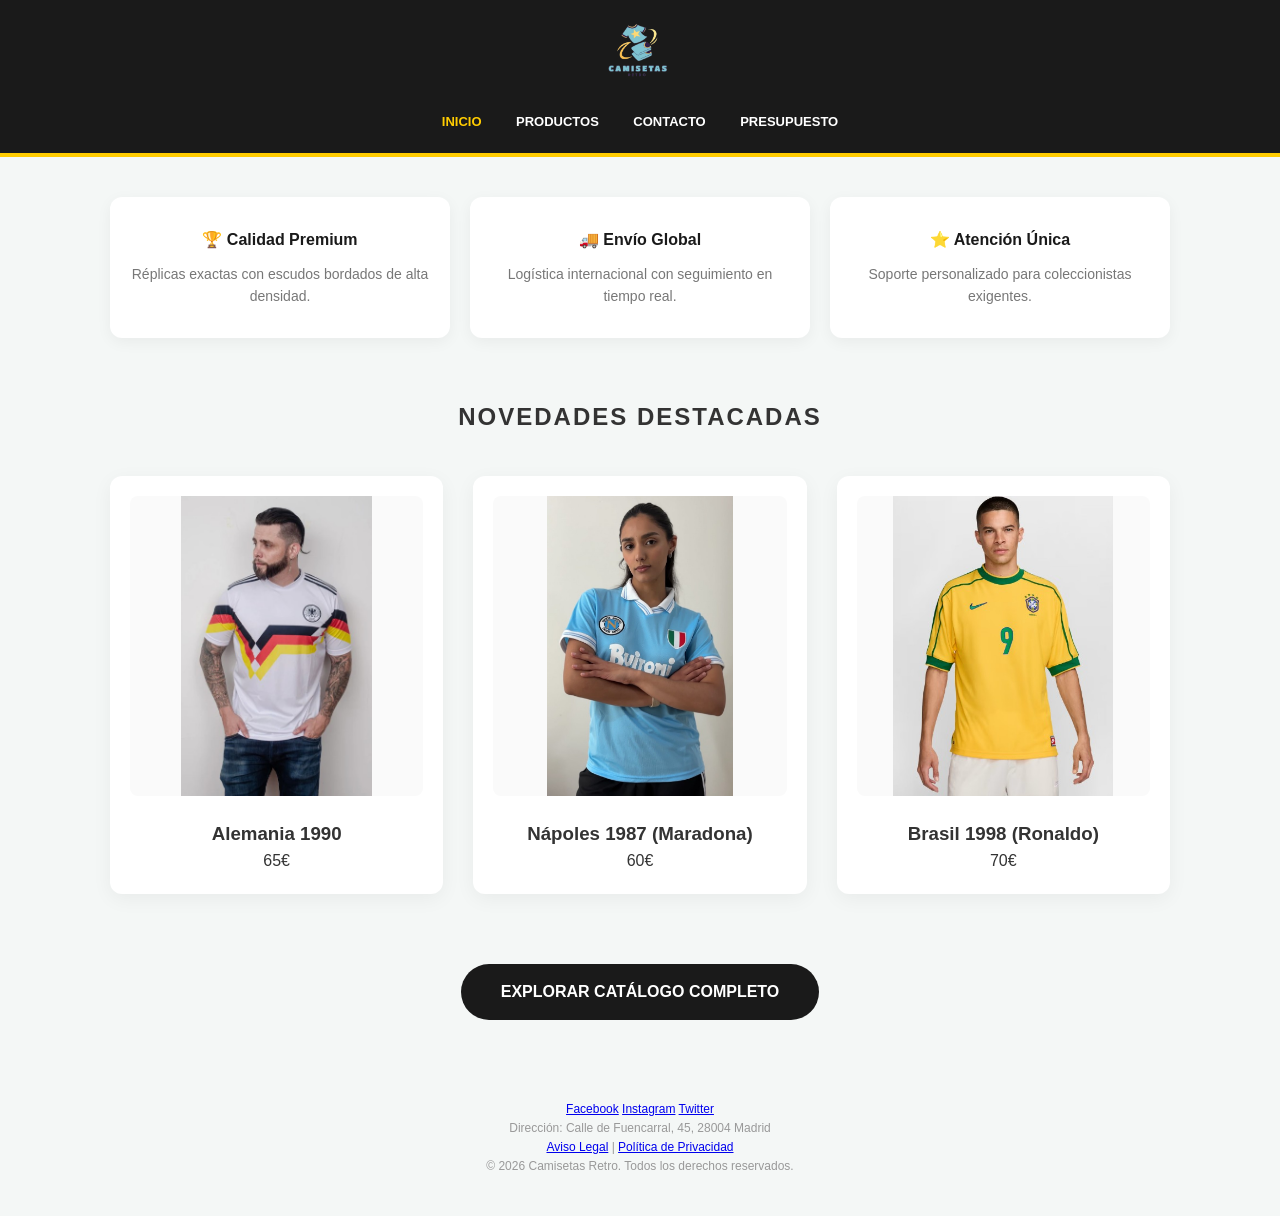
<file: index.html>
<!DOCTYPE html>
<html lang="es">
<head>
    <meta charset="UTF-8">
    <meta name="viewport" content="width=device-width, initial-scale=1.0">
    <title>Camisetas Retro - Inicio</title>
    <link rel="stylesheet" href="css/styles.css">
</head>
<body>

    <nav>
        <img src="img/logo.png" alt="Logo" class="logo">
        <div class="menu-links">
            <a href="index.html" class="active">Inicio</a>
            <a href="views/productos.html">Productos</a>
            <a href="views/contacto.html">Contacto</a>
            <a href="views/presupuesto.html">Presupuesto</a>
        </div>
    </nav>

    <main class="container">
        <section class="ventajas">
            <div class="ventaja-card">
                <h3>🏆 Calidad Premium</h3>
                <p>Réplicas exactas con escudos bordados de alta densidad.</p>
            </div>
            <div class="ventaja-card">
                <h3>🚚 Envío Global</h3>
                <p>Logística internacional con seguimiento en tiempo real.</p>
            </div>
            <div class="ventaja-card">
                <h3>⭐ Atención Única</h3>
                <p>Soporte personalizado para coleccionistas exigentes.</p>
            </div>
        </section>

        <h2>Novedades Destacadas</h2>

        <div class="grid-catalogo">
            <article class="producto-card">
                <img src="img/alemania_adidas.jpg" alt="Alemania">
                <h3>Alemania 1990</h3>
                <p class="precio">65€</p>
            </article>

            <article class="producto-card">
                <img src="img/napoles_buitoni.jpg" alt="Napoles">
                <h3>Nápoles 1987 (Maradona)</h3>
                <p class="precio">60€</p>
            </article>

            <article class="producto-card">
                <img src="img/brasil_nike.jpg" alt="Brasil">
                <h3>Brasil 1998 (Ronaldo)</h3>
                <p class="precio">70€</p>
            </article>
        </div>

        <div style="text-align: center; margin-top: 50px;">
            <a href="views/productos.html" class="btn-principal">Explorar Catálogo Completo</a>
        </div>
    </main>

    <footer>
    <div class="social-links">
        <a href="https://facebook.com">Facebook</a>
        <a href="https://instagram.com">Instagram</a>
        <a href="https://twitter.com">Twitter</a>
    </div>
    <p>Dirección: Calle de Fuencarral, 45, 28004 Madrid</p>
    <p><a href="#">Aviso Legal</a> | <a href="#">Política de Privacidad</a></p>
    <p>&copy; 2026 Camisetas Retro. Todos los derechos reservados.</p>
</footer>

</body>
</html>
</file>
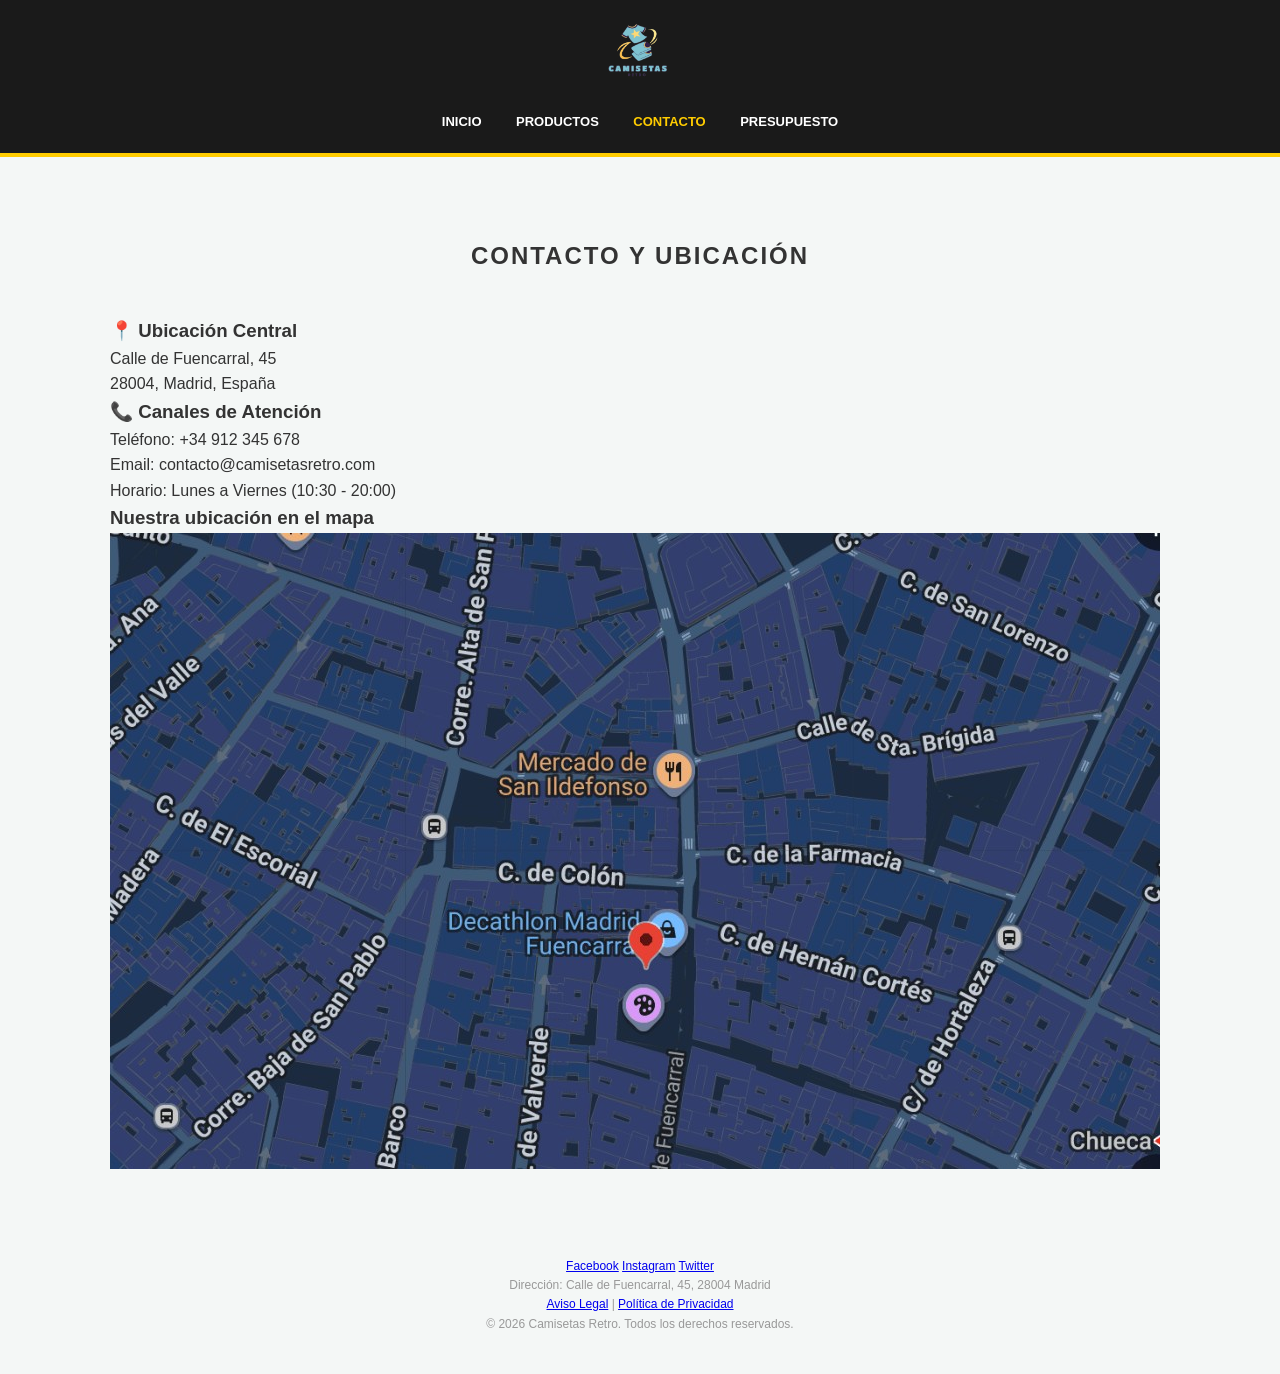
<file: views/contacto.html>
<!DOCTYPE html>
<html lang="es">
<head>
    <meta charset="UTF-8">
    <meta name="viewport" content="width=device-width, initial-scale=1.0">
    <title>Contacto - Camisetas Retro</title>
    <link rel="stylesheet" href="../css/styles.css">
</head>
<body>

    <nav>
        <img src="../img/logo.png" alt="Logo" class="logo">
        <div class="menu-links">
            <a href="../index.html">Inicio</a>
            <a href="productos.html">Productos</a>
            <a href="contacto.html" class="active">Contacto</a>
            <a href="presupuesto.html">Presupuesto</a>
        </div>
    </nav>

    <main class="container">
        <h2>Contacto y Ubicación</h2>

        <div class="info-card">
    <h3>📍 Ubicación Central</h3>
    <p>Calle de Fuencarral, 45</p>
    <p>28004, Madrid, España</p>
</div>
                
                <div class="info-card">
                    <h3>📞 Canales de Atención</h3>
                    <p>Teléfono: +34 912 345 678</p>
                    <p>Email: contacto@camisetasretro.com</p>
                    <p>Horario: Lunes a Viernes (10:30 - 20:00)</p>
                </div>
            </section>

            <section class="mapa-estatico">
                <h3>Nuestra ubicación en el mapa</h3>
                <img src="../img/mapatienda.jpg" alt="Mapa de ubicación de la empresa" class="img-mapa">
            </section>
        </div>
    </main>

  <footer>
    <div class="social-links">
        <a href="https://facebook.com">Facebook</a>
        <a href="https://instagram.com">Instagram</a>
        <a href="https://twitter.com">Twitter</a>
    </div>
    <p>Dirección: Calle de Fuencarral, 45, 28004 Madrid</p>
    <p><a href="#">Aviso Legal</a> | <a href="#">Política de Privacidad</a></p>
    <p>&copy; 2026 Camisetas Retro. Todos los derechos reservados.</p>
</footer>
</body>
</html>
</file>
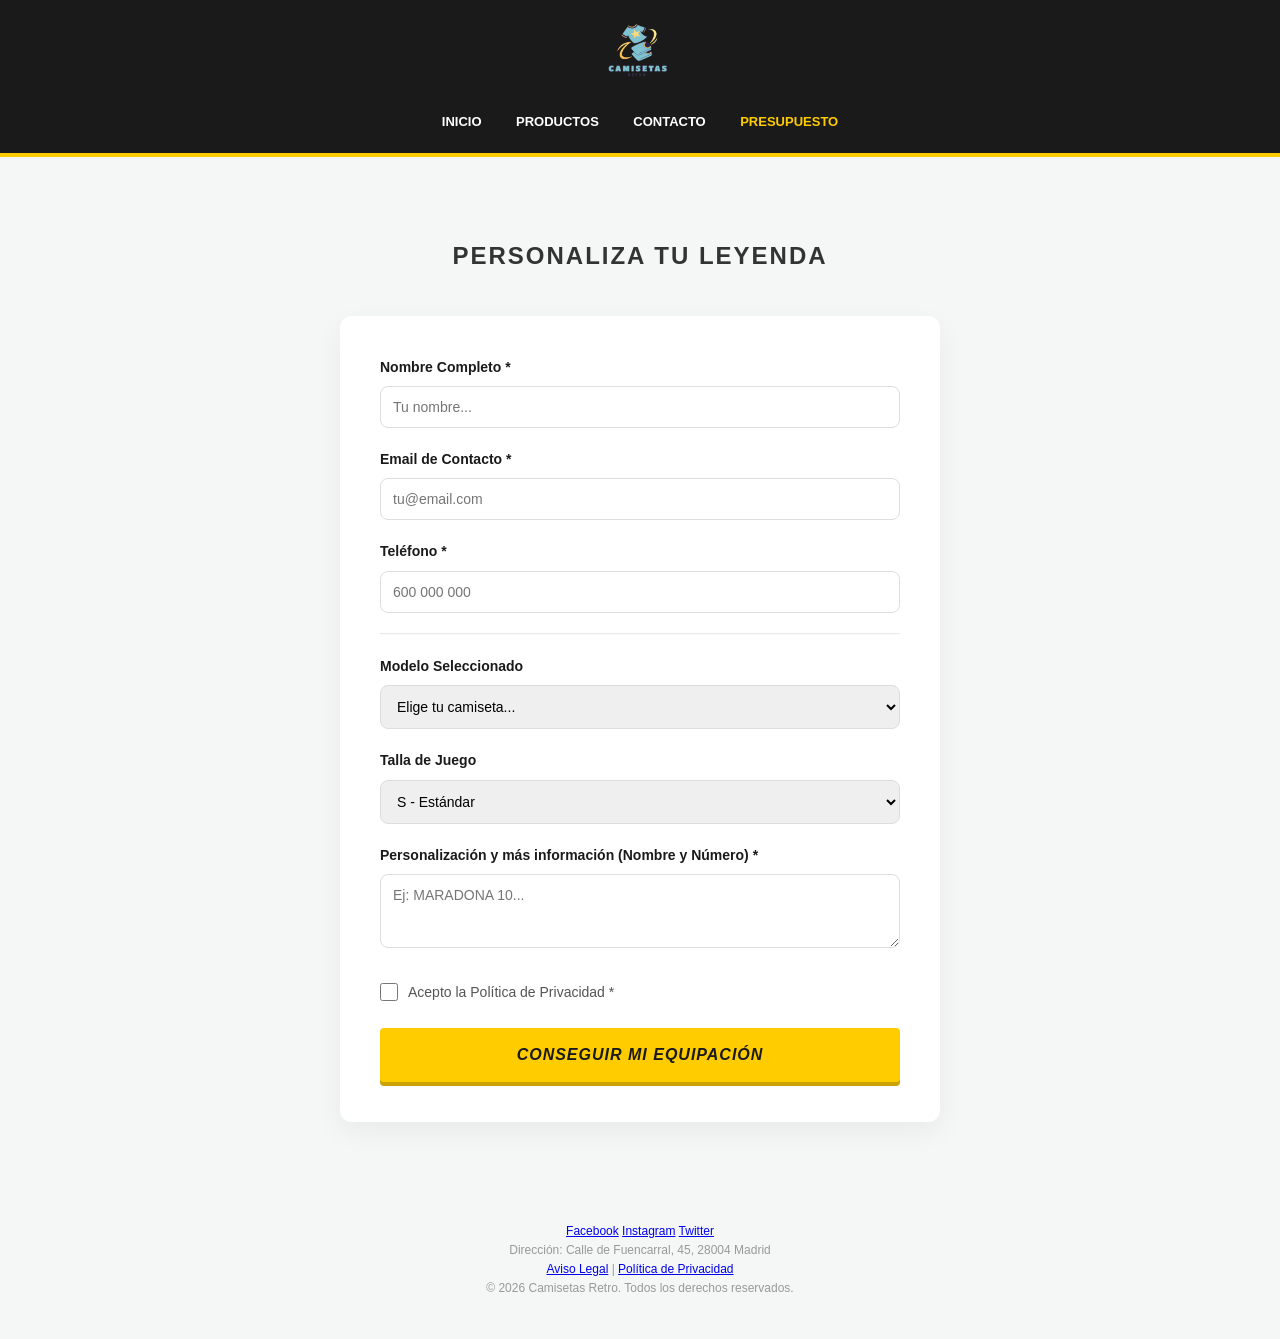
<file: views/presupuesto.html>
<!DOCTYPE html>
<html lang="es">
<head>
    <meta charset="UTF-8">
    <title>Presupuesto - Camisetas Retro</title>
    <link rel="stylesheet" href="../css/styles.css">
</head>
<body>
    <nav>
        <div class="logo-container">
            <img src="../img/logo.png" alt="Logo" class="logo">
        </div>
        <div class="menu-links">
            <a href="../index.html">Inicio</a>
            <a href="productos.html">Productos</a>
            <a href="contacto.html">Contacto</a>
            <a href="presupuesto.html" class="active">Presupuesto</a>
        </div>
    </nav>

  <main class="container">
    <h2 class="titulo-deportivo">Personaliza tu Leyenda</h2>
    
    <div class="form-container">
        <form action="#" method="post">
            
            <div class="form-group">
                <label>Nombre Completo *</label>
                <input type="text" name="nombre" required placeholder="Tu nombre...">
            </div>

            <div class="form-group">
                <label>Email de Contacto *</label>
                <input type="email" name="email" required placeholder="tu@email.com">
            </div>

            <div class="form-group">
                <label>Teléfono *</label>
                <input type="tel" name="telefono" required placeholder="600 000 000">
            </div>

            <hr style="margin-bottom: 20px; opacity: 0.2;">

            <div class="form-group">
                <label>Modelo Seleccionado</label>
                <select name="modelo">
                    <option>Elige tu camiseta...</option>
                    <option>Alemania 1990 - Local</option>
                    <option>Brasil 1998 - Ronaldo #9</option>
                    <option>Nápoles 1987 - Maradona #10</option>
                </select>
            </div>
            
            <div class="form-group">
                <label>Talla de Juego</label>
                <select name="talla">
                    <option>S - Estándar</option>
                    <option>M - Estándar</option>
                    <option>L - Estándar</option>
                    <option>XL - Estándar</option>
                </select>
            </div>

            <div class="form-group">
                <label>Personalización y más información (Nombre y Número) *</label>
                <textarea name="info" rows="3" required placeholder="Ej: MARADONA 10..."></textarea>
            </div>

            <div class="form-group checkbox-group">
                <input type="checkbox" id="privacidad" name="privacidad" required>
                <label for="privacidad">Acepto la Política de Privacidad *</label>
            </div>

            <button type="submit" class="btn-enviar">CONSEGUIR MI EQUIPACIÓN</button>
        </form>
    </div>
    
</main>

<footer>
    <div class="social-links">
        <a href="https://facebook.com">Facebook</a>
        <a href="https://instagram.com">Instagram</a>
        <a href="https://twitter.com">Twitter</a>
    </div>
    <p>Dirección: Calle de Fuencarral, 45, 28004 Madrid</p>
    <p><a href="#">Aviso Legal</a> | <a href="#">Política de Privacidad</a></p>
    <p>&copy; 2026 Camisetas Retro. Todos los derechos reservados.</p>
</footer>
</body>
</html>
</file>
<file: css/styles.css>
/* --- 1. BASE Y VARIABLES --- */
* { margin: 0; padding: 0; box-sizing: border-box; font-family: 'Segoe UI', Tahoma, Geneva, Verdana, sans-serif; }
body { background-color: #f4f7f6; color: #333; line-height: 1.6; }

/* --- 2. NAVEGACIÓN (Pro) --- */
nav { 
    background: #1a1a1a; 
    padding: 20px 0; 
    text-align: center; 
    border-bottom: 4px solid #ffcc00; 
}
.logo { height: 65px; margin-bottom: 15px; }
.menu-links a { 
    color: white; 
    text-decoration: none; 
    margin: 0 15px; 
    font-weight: 600; 
    text-transform: uppercase; 
    font-size: 13px;
    transition: color 0.3s;
}
.menu-links a:hover, .menu-links a.active { color: #ffcc00; }

/* --- 3. CONTENEDOR Y TÍTULOS --- */
.container { max-width: 1100px; margin: 0 auto; padding: 40px 20px; }
h2 { 
    text-align: center; 
    margin: 40px 0; 
    text-transform: uppercase; 
    letter-spacing: 2px; 
    font-size: 24px;
}

/* --- 4. SECCIÓN VENTAJAS (Inicio) --- */
.ventajas { display: flex; gap: 20px; margin-bottom: 60px; }
.ventaja-card { 
    flex: 1; 
    background: white; 
    padding: 30px 20px; 
    border-radius: 12px; 
    text-align: center; 
    box-shadow: 0 4px 15px rgba(0,0,0,0.05);
}
.ventaja-card h3 { font-size: 16px; margin-bottom: 10px; color: #1a1a1a; }
.ventaja-card p { font-size: 14px; color: #777; }

/* --- 5. GRID DE PRODUCTOS --- */
.grid-catalogo { 
    display: grid; 
    grid-template-columns: repeat(3, 1fr); 
    gap: 30px; 
}
.producto-card { 
    background: white; 
    border-radius: 12px; 
    padding: 20px; 
    text-align: center; 
    box-shadow: 0 5px 20px rgba(0,0,0,0.05);
    transition: transform 0.3s ease, box-shadow 0.3s ease;
    cursor: pointer;
    text-decoration: none; /* Por si lo haces enlace */
    color: inherit;
}
.producto-card:hover { 
    transform: translateY(-10px); 
    box-shadow: 0 15px 30px rgba(0,0,0,0.1); 
}
.producto-card img { 
    width: 100%; 
    height: 300px; 
    object-fit: contain; 
    background: #fafafa;
    border-radius: 8px;
    margin-bottom: 15px;
}

/* --- 6. BOTONES Y PIE --- */
.btn-principal {
    display: inline-block;
    background: #1a1a1a;
    color: white;
    padding: 15px 40px;
    border-radius: 50px;
    text-decoration: none;
    font-weight: bold;
    text-transform: uppercase;
    transition: all 0.3s;
    margin-top: 20px;
}
.btn-principal:hover { background: #ffcc00; color: #1a1a1a; transform: scale(1.05); }

footer { text-align: center; padding: 40px; color: #999; font-size: 12px; }

/* --- 7. FORMULARIOS (Contacto y Presupuesto) --- */
.form-container {
    background: white;
    padding: 40px;
    border-radius: 12px;
    box-shadow: 0 10px 30px rgba(0,0,0,0.05);
    max-width: 600px;
    margin: 20px auto;
}

.form-group {
    margin-bottom: 20px;
    text-align: left;
}

.form-group label {
    display: block;
    font-weight: bold;
    margin-bottom: 8px;
    font-size: 14px;
    color: #1a1a1a;
}

.form-group input, 
.form-group textarea, 
.form-group select {
    width: 100%;
    padding: 12px;
    border: 1px solid #ddd;
    border-radius: 8px;
    font-size: 14px;
    outline: none;
    transition: border-color 0.3s;
}

.form-group input:focus, 
.form-group textarea:focus {
    border-color: #ffcc00; /* Color de tu marca */
}

.btn-enviar {
    width: 100%;
    background: #1a1a1a;
    color: white;
    padding: 15px;
    border: none;
    border-radius: 50px;
    font-weight: bold;
    text-transform: uppercase;
    cursor: pointer;
    transition: all 0.3s;
}

.btn-enviar:hover {
    background: #ffcc00;
    color: #1a1a1a;
}
.btn-enviar {
    width: 100%;
    background: #ffcc00; /* Amarillo vibrante */
    color: #1a1a1a;      /* Texto negro para legibilidad máxima */
    padding: 18px;
    border: none;
    border-radius: 4px;  /* Menos redondeado para un look más técnico */
    font-family: 'Arial Black', sans-serif;
    font-size: 16px;
    font-weight: 900;
    font-style: italic;
    cursor: pointer;
    transition: all 0.2s ease;
    letter-spacing: 1px;
    box-shadow: 0 4px 0px #cca300; /* Efecto de profundidad sólido */
}

.btn-enviar:hover {
    background: #1a1a1a;
    color: #ffcc00;
    transform: translateY(2px);
    box-shadow: 0 2px 0px #000;
}

/* Contenedor específico para el checkbox y su texto */
.checkbox-group {
    display: flex;       /* Alinea los elementos en línea */
    align-items: center; /* Centra verticalmente el cuadro con el texto */
    gap: 10px;           /* Espacio entre el cuadro y el texto */
    margin: 25px 0;      /* Espacio arriba y abajo */
}

/* Forzamos a que el checkbox NO ocupe el 100% del ancho */
.checkbox-group input[type="checkbox"] {
    width: 18px;         /* Tamaño del cuadro */
    height: 18px;
    cursor: pointer;
    margin: 0;           /* Quitamos márgenes extra */
}

/* Estilo para el texto que acompaña al checkbox */
.checkbox-group label {
    margin: 0;           /* Quitamos el margen inferior de los labels normales */
    font-size: 14px;
    font-weight: normal; /* Menos pesado que los títulos de arriba */
    color: #555;
    cursor: pointer;
}
</file>
